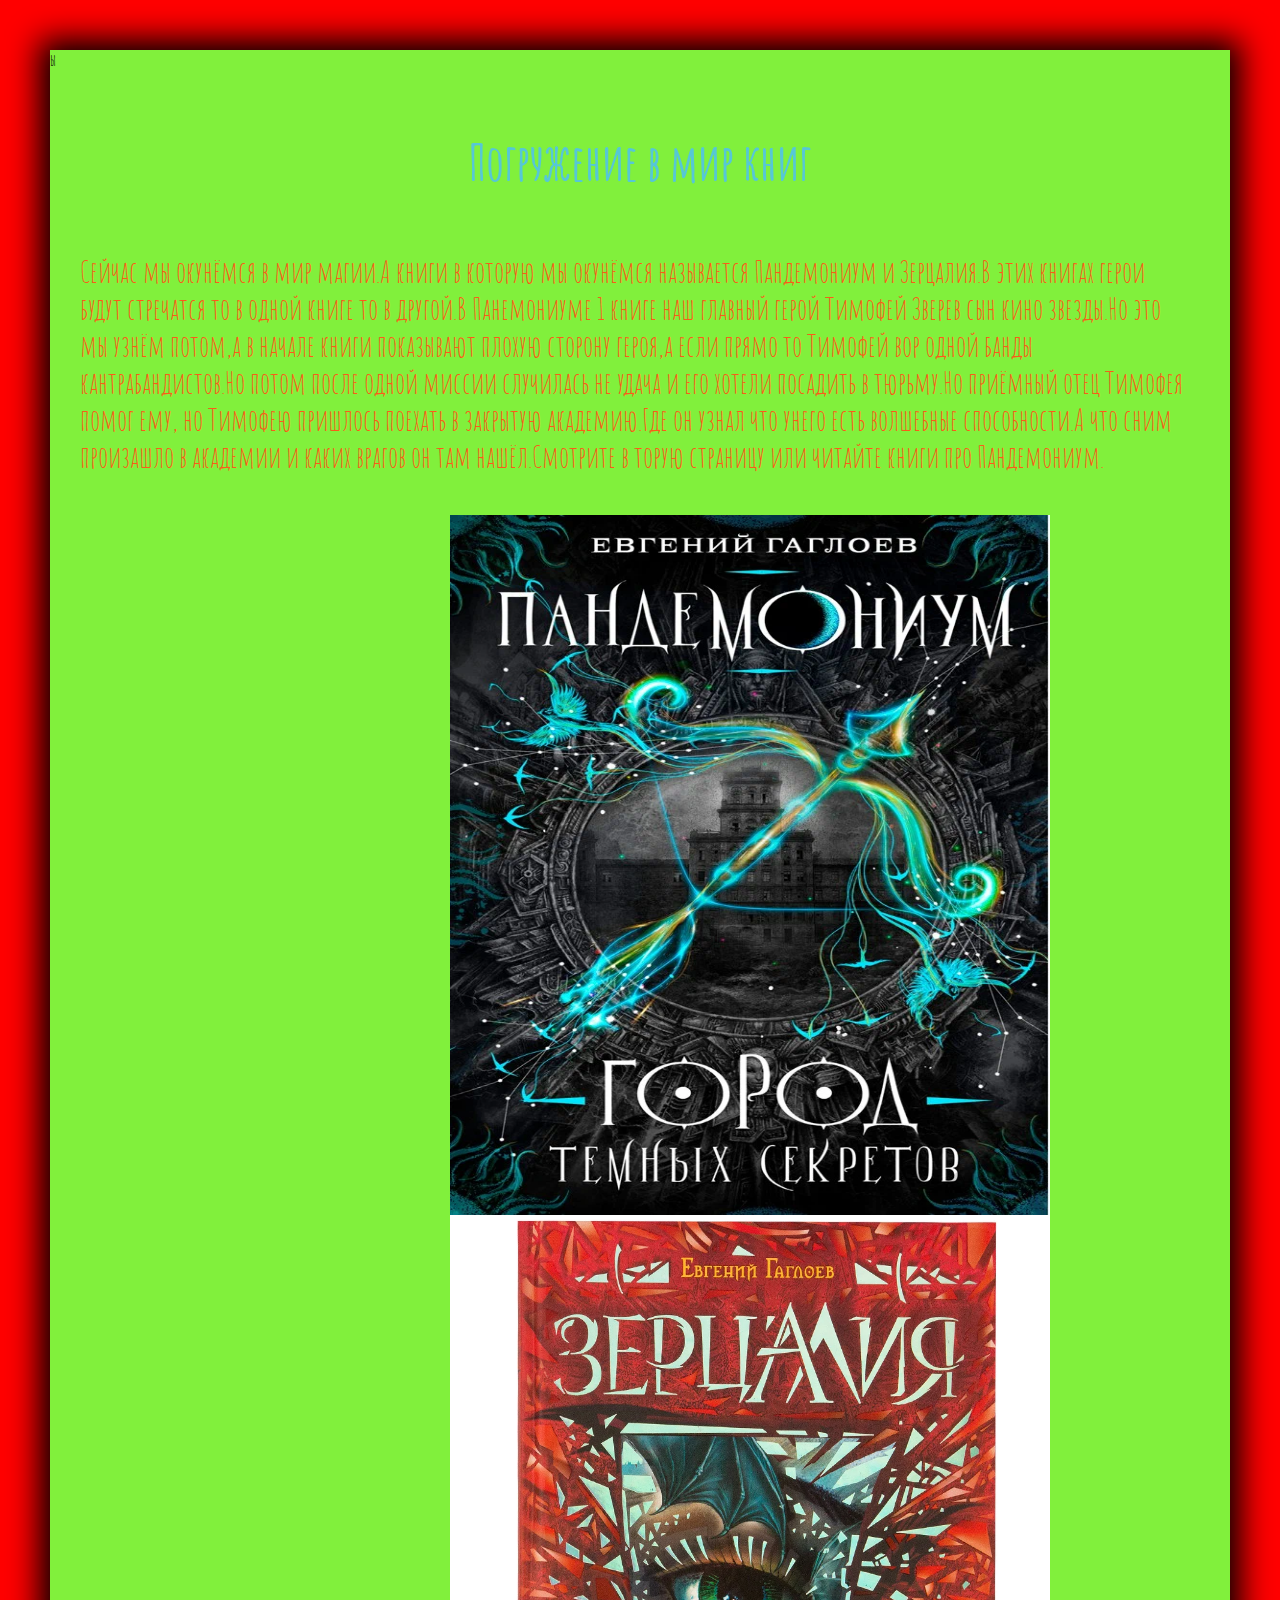
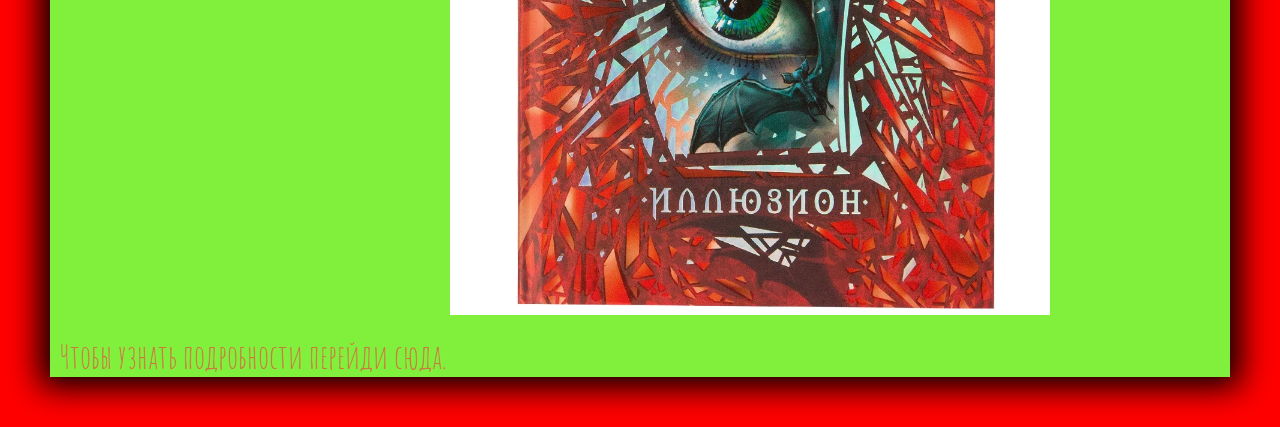
<file: Кирилл_Сайты/index.html>
<!DOCTYPE html>
<html lang="en">
<head>
	<meta charset="UTF-8">
	<meta name="viewport" content="width=device-width, initial-scale=1.0">
	<link rel="preconnect" href="https://fonts.googleapis.com">
<link rel="preconnect" href="https://fonts.gstatic.com" crossorigin>
<link href="https://fonts.googleapis.com/css2?family=Amatic+SC:wght@400;700&display=swap" rel="stylesheet">
	<title> Пандемониум</title>
	<link rel="stylesheet" href="main.css">
	<style>
		h1{
			font-size: 50px;
			text-align: center;
			color: #56c7d6;
		}
		p{
			font-size: 30px;
			color: #fa5c19;
			margin-left: 30px;
		}
		img{
			height: 700px;
			width: 600px;
			margin-left: 400px;
		}
		body{
			background-color: #81f03c;
			font-family: 'Amatic SC', cursive;
		}
		a{
			font-size: 33px;
			color: #fa2d45;
			text-decoration: none;
			opacity: 0.6;
		}
	</style>ы
</head>
<body>
	<h1>Погружение в мир книг</h1>
<p>Сейчас мы окунёмся в мир магии.А книги в которую мы окунёмся называется Пандемониум и Зерцалия.В этих книгах герои будут стречатся то в одной книге то в другой.В Панемониуме 1 книге наш главный герой Тимофей Зверев сын кино звезды.Но это мы узнём потом,а в начале книги показывают плохую сторону  героя,а если прямо то Тимофей вор одной банды кантрабандистов.Но потом после одной миссии случилась не удача и его хотели посадить  в тюрьму.Но приёмный отец Тимофея помог ему, но Тимофею пришлось поехать в закрытую академию.Где он узнал что унего есть волшебные способности.А что сним произашло в академии и каких врагов он там нашёл.Смотрите в торую страницу или читайте книги  про Пандемониум.  </p>
<img src="пандемониум.webp" alt="">
<img src="зерцалия.webp" alt="">
<br>
<a href="page2.html">Чтобы узнать подробности  перейди сюда.</a>
</body>
</html>
</file>
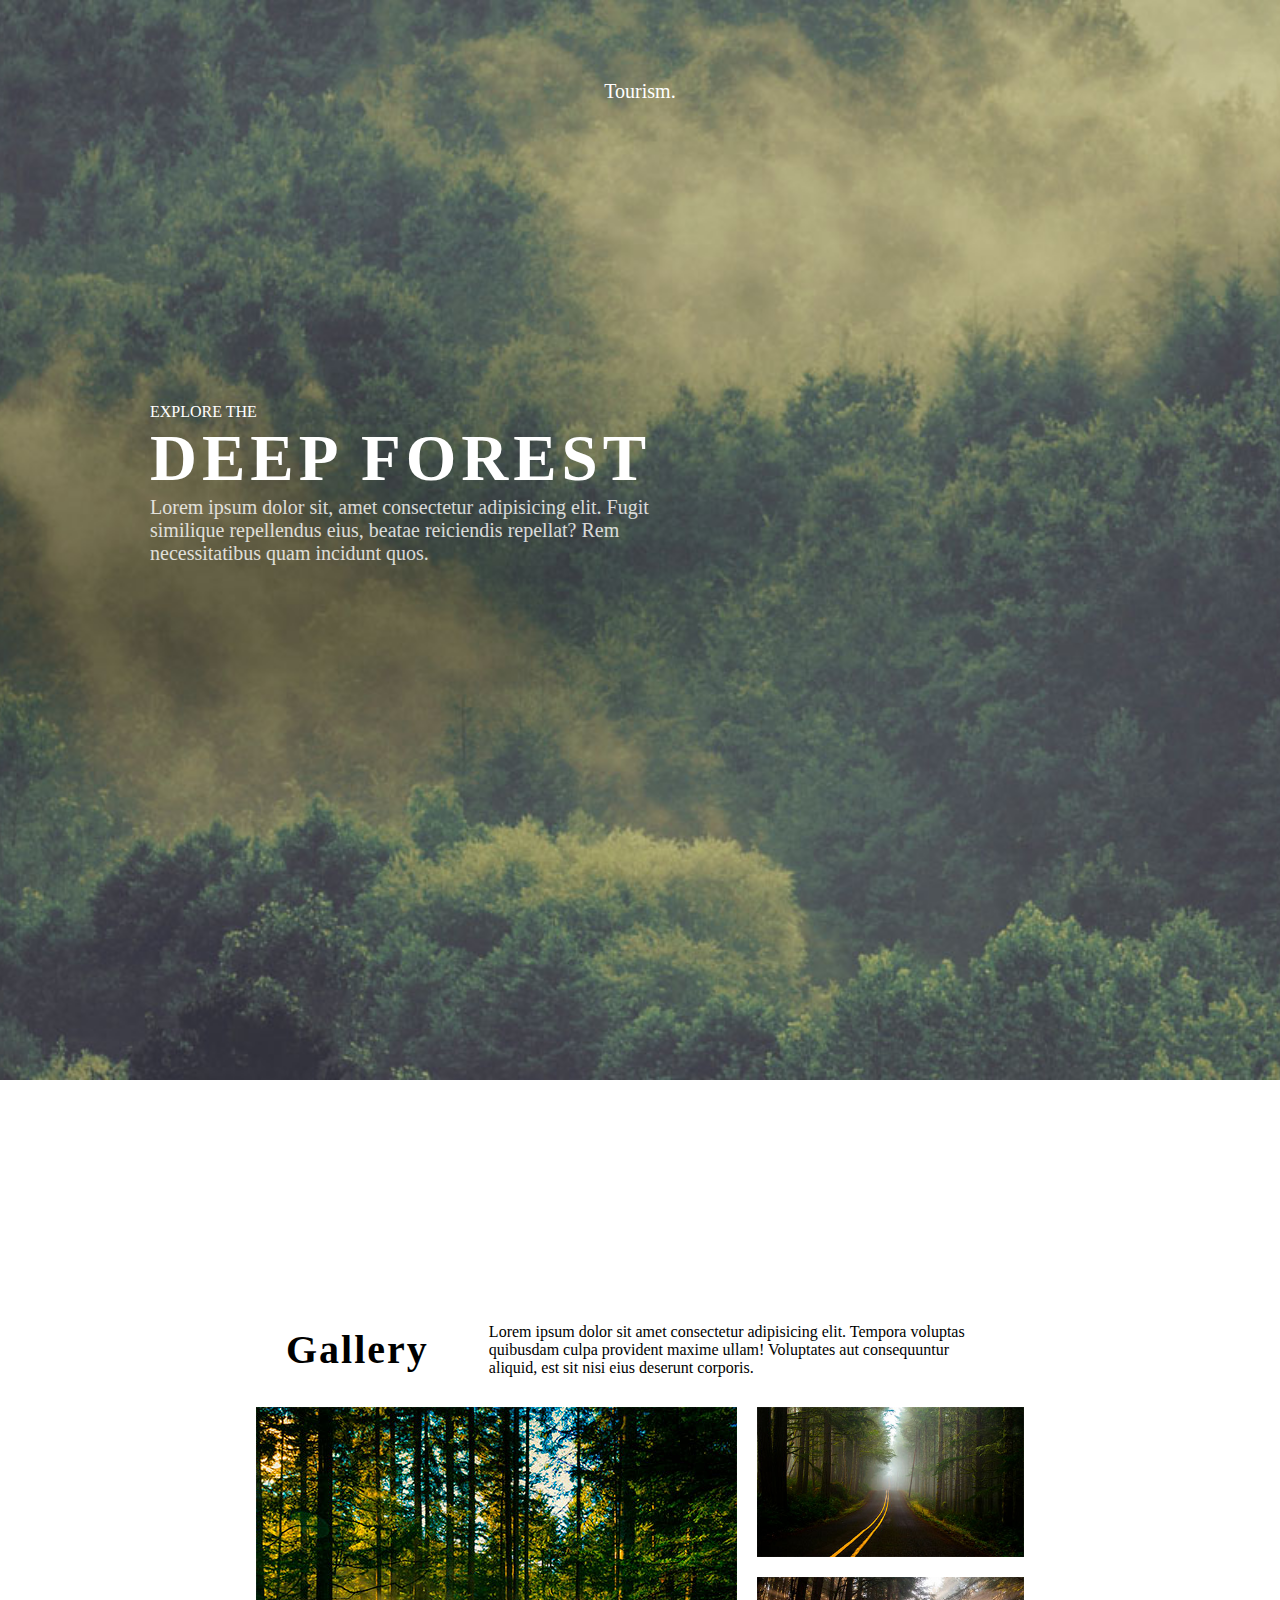
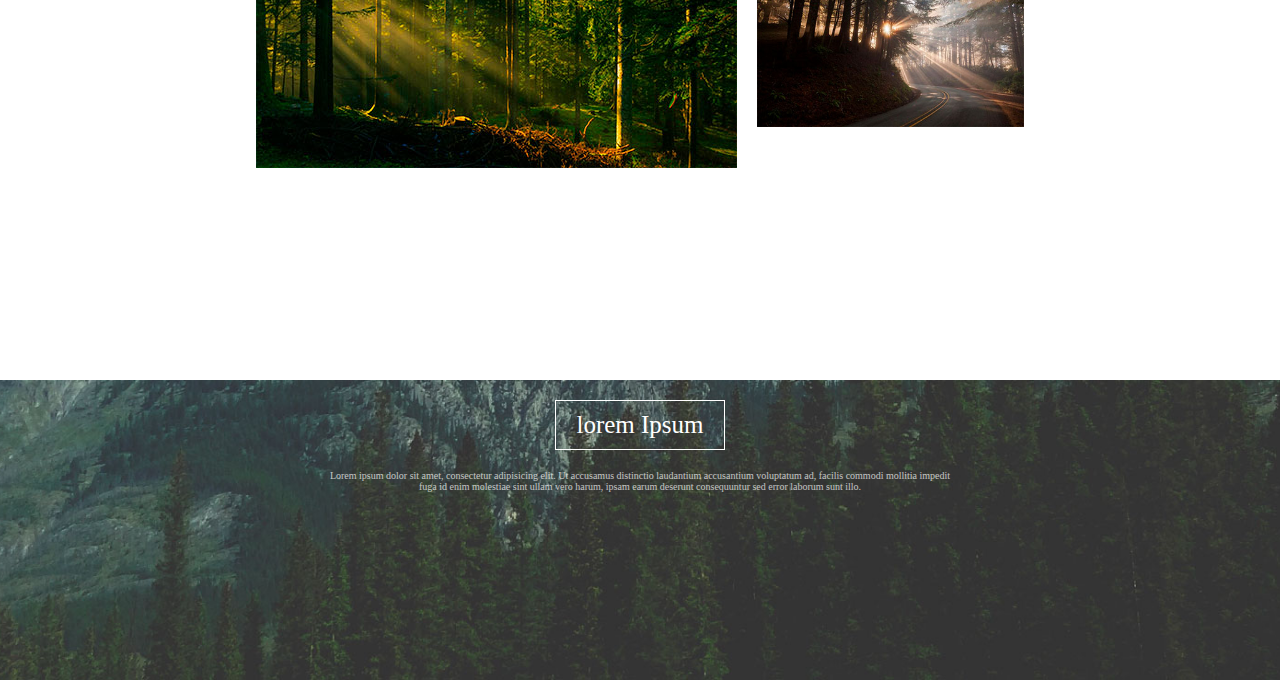
<file: Модуль 3/index.html>
<!DOCTYPE html>
<html lang="en">
<head>
	<meta charset="UTF-8">
	<meta name="viewport" content="width=device-width, initial-scale=1.0">
	<title>Туризм</title>
	<link rel="stylesheet" href="css/main.css">
	<link rel="preconnect" href="https://fonts.googleapis.com">
<link rel="preconnect" href="https://fonts.gstatic.com" crossorigin>
<link href="https://fonts.googleapis.com/css2?family=Rubik+Marker+Hatch&display=swap" rel="stylesheet">
</head>
<body>
	<main>
		<div class="container first">
			<p class="tourism">Tourism.</p>
			<div class="text-container">
				<p class="first-line">EXPLORE THE</p>
				<p class="second-line">DEEP FOREST</p>
				<p class="third-line">Lorem ipsum dolor sit, amet consectetur adipisicing elit. Fugit similique repellendus eius, beatae reiciendis repellat? Rem necessitatibus quam incidunt quos.</p>
			</div>
		</div>
		<div class="container second">
			<div class="gallery-container">
				<div class="gallery-text">
					<p class="gallery-header">Gallery</p>
					<p class="gallery-p">Lorem ipsum dolor sit amet consectetur adipisicing elit. Tempora voluptas quibusdam culpa provident maxime ullam! Voluptates aut consequuntur aliquid, est sit nisi eius deserunt corporis.</p>
				</div>
				<div class="img-container">
					<img src="img/img-21.jpg" alt="" class="img1">
					<div class="wrapper">
						<img src="img/img-22.jpg" alt="" class="img2">
						<img src="img/img-23.jpg" alt="" class="img3">
					</div>
				</div>
			</div>
		</div>
		<div class="container third">
			<div class="last-container">
				<p class="last-header">lorem Ipsum</p>
				<p class="last-text">Lorem ipsum dolor sit amet, consectetur adipisicing elit. Ut accusamus distinctio laudantium accusantium voluptatum ad, facilis commodi mollitia impedit fuga id enim molestiae sint ullam vero harum, ipsam earum deserunt consequuntur sed error laborum sunt illo.</p>
			</div>
		</div>
	</main>
</body>
</html>
</file>
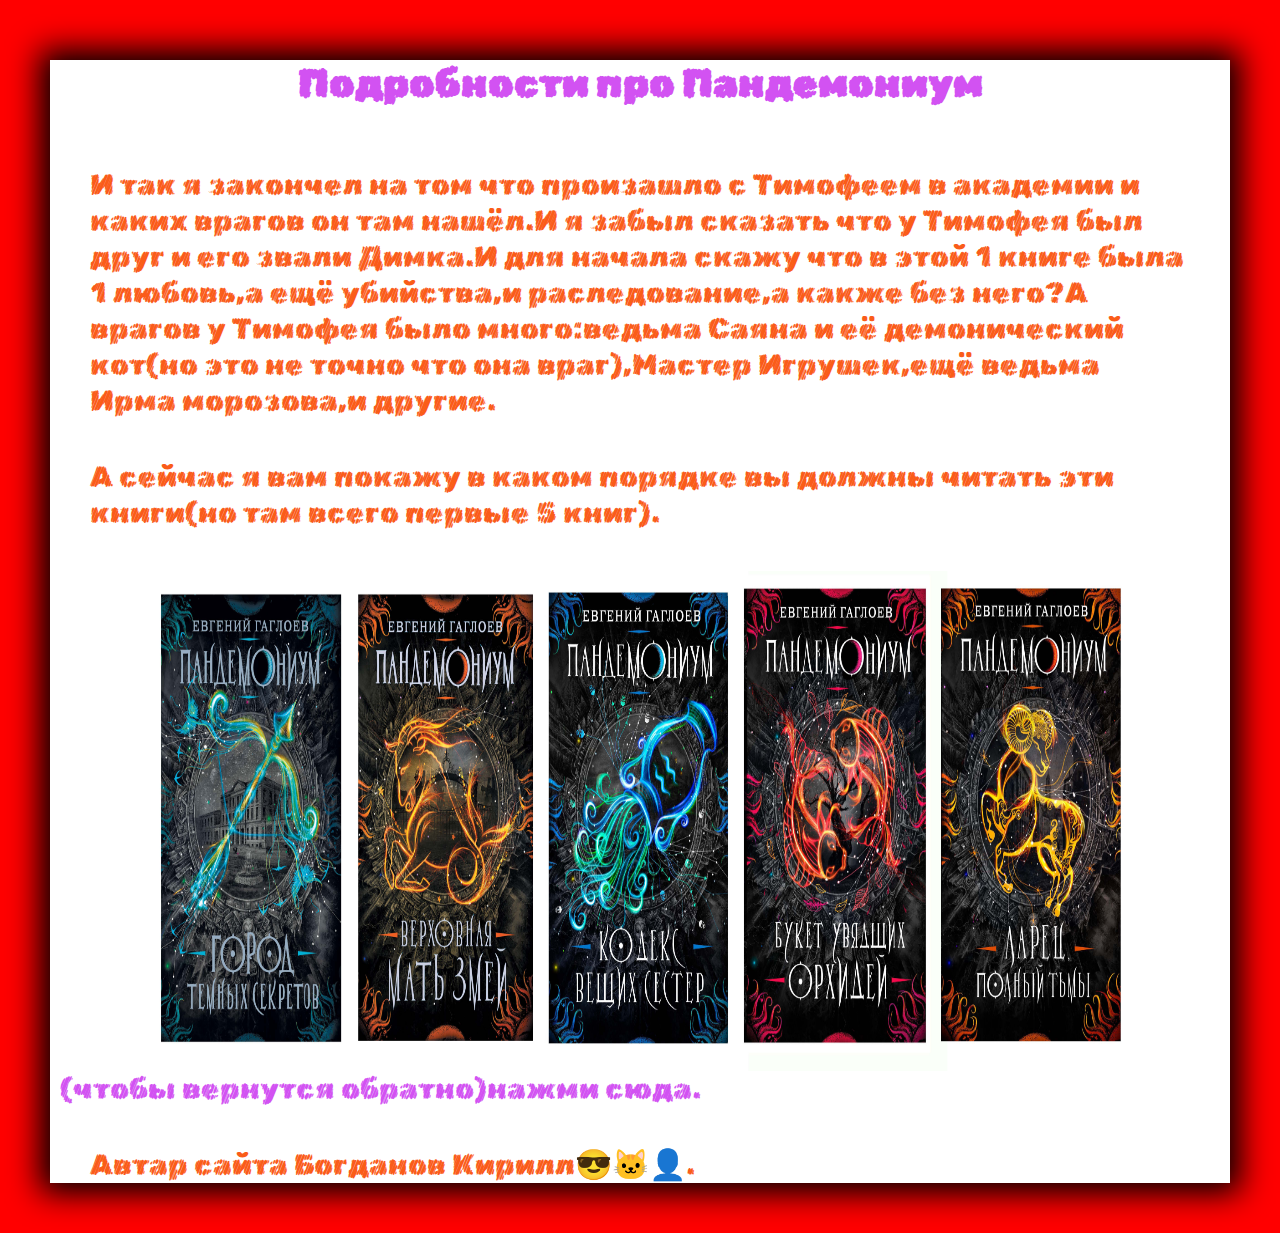
<file: Кирилл_Сайты/page2.html>
<!DOCTYPE html>
<html lang="en">
<head>
	<meta charset="UTF-8">
	<meta name="viewport" content="width=device-width, initial-scale=1.0">
	<title>Подробности про книги</title>
	<link rel="stylesheet" href="main.css">
	<link rel="preconnect" href="https://fonts.googleapis.com">
<link rel="preconnect" href="https://fonts.gstatic.com" crossorigin>
<link href="https://fonts.googleapis.com/css2?family=Amatic+SC:wght@400;700&family=Rubik+Beastly&family=Rubik+Marker+Hatch&display=swap" rel="stylesheet">
<style>
	body{
		font-family: 'Amatic SC', cursive;
font-family: 'Rubik Beastly', cursive;
font-family: 'Rubik Marker Hatch', cursive;
	}
</style>
</head>
<body>
	<h1>Подробности про Пандемониум</h1>
	<p>И так я закончел на том что произашло с Тимофеем в академии и каких врагов он там нашёл.И я забыл сказать что у Тимофея был друг и его звали Димка.И для начала скажу что в этой 1 книге была 1 любовь,а ещё убийства,и раследование,а какже без него?А врагов у Тимофея было много:ведьма Саяна и её демонический кот(но это не точно что она враг),Мастер Игрушек,ещё ведьма Ирма морозова,и другие. </p>
	<p>А сейчас я вам покажу в каком порядке вы должны читать эти книги(но там всего первые 5 книг). </p>
	<img src="книги.jpg" alt="">
	<a href="index.html">(чтобы вернутся обратно)нажми сюда. </a>
	<p>Автар сайта Богданов Кирилл😎🐱‍👤.</p>
</body>
</html>
</file>
<file: Кирилл_Сайты/main.css>
body{
	background-color: white ;
	margin: 50px;
	box-shadow: 0 0 30px 10px rgba(0, 0, 0,1);
	font-family: 'Amatic SC', cursive;
font-family: 'Rubik Beastly', cursive;
font-family: 'Rubik Marker Hatch', cursive;


}
@import url('https://fonts.googleapis.com/css2?family=Amatic+SC:wght@400;700&family=Rubik+Beastly&family=Rubik+Marker+Hatch&display=swap');
p{
	color: #fa5c19;
	font-size: 30px;
	margin: 40px;
}
html{
	background-color: red;
}
h1{
	color: #d252f2;
	font-size: 40px;
	margin: 60px;
	font-weight: bold;
	text-align: center;
}
a{
	color: #d252f2;
	font-size: 30px;
	margin: 10px;
	text-decoration: none;
}
img{
	max-width: 100%;
	height: auto;
	display: block;
	width: 90%;
	margin: auto;

	height: 500px;
	width: 1000px;
}
a:hover{
	color: green;
	font-size: 45px;
	text-decoration:underline;
}
p:hover{
	color: purple;
	font-size: 30px;
	text-decoration:underline;
}
h1:hover{
	color: green;
	font-size: 45px;
	text-decoration:underline;
}
img:hover{
	height: 600px;
	width: 1200px;
}
</file>
<file: Модуль 3/css/main.css>
*{
	padding: 0;
	margin: 0;
	box-sizing: border-box;
}
.first{
	background-image: url(../img/img-1.jpg);
	height: 120%;
	background-position: center;
	background-size: cover;
}
body,html,main{
	height: 100%;
	font-family: font-family: 'Rubik Marker Hatch', cursive;;
}
.first p{
	color: white;
}
.tourism{
	width: 100%;
	text-align: center;
	padding-top: 80px;
	font-size: 20px;
}
.text-container{
	width: 40%;
	margin-left: 150px;
	margin-top: 300px;
}
.first-lene{
	font-size: 26px;
	font-weight: bold;
	letter-spacing: 1px;
	opacity: 0.5;
}
.second-line{
	font-size: 65px;
	letter-spacing: 5px;
	font-weight: bold;
}
.third-line{
	font-size: 20px;
	opacity: 0.8;
}
.second{
	height: 100%;
	display: flex;
	justify-content: center;
	align-items: center;
}
.gallery-container{
	width: 60%;
	max-width: 1000px;
}
.img-container{
	width: 100%;
	display: flex;
	align-items: flex-start;
}
img{
	display: block;
	max-width: 100%;
	height: auto;
}
.img{
	width: 55%;
}
.wrapper{
	margin-left: 20px;
}
.img2{
	margin-bottom: 20px;
}
.gallery-text{
	display: flex;
	justify-content: spase-between;
	align-items: center;
	margin: 30px;
}
.gallery-header{
	font-size: 40px;
	font-weight: bold;
	letter-spacing: 2px;
	margin-right: 60px;
}
.last-container{
	display: flex;
	display-content: center;
	align-items: center;
	flex-direction: column;
	background-image: url(../img/img-2.jpg);
	height: 300px;
	background-position: center;
	background-size: cover;
}
.last-text{
	color: white;
	font-size: 10px;
	text-align: center;
	width: 50%;
	opacity: 70%;
}
.last-header{
	color: white;
	font-size: 25px;
	margin: 20px;
	border: 1px solid white;
	padding: 10px 20px;
}
</file>
